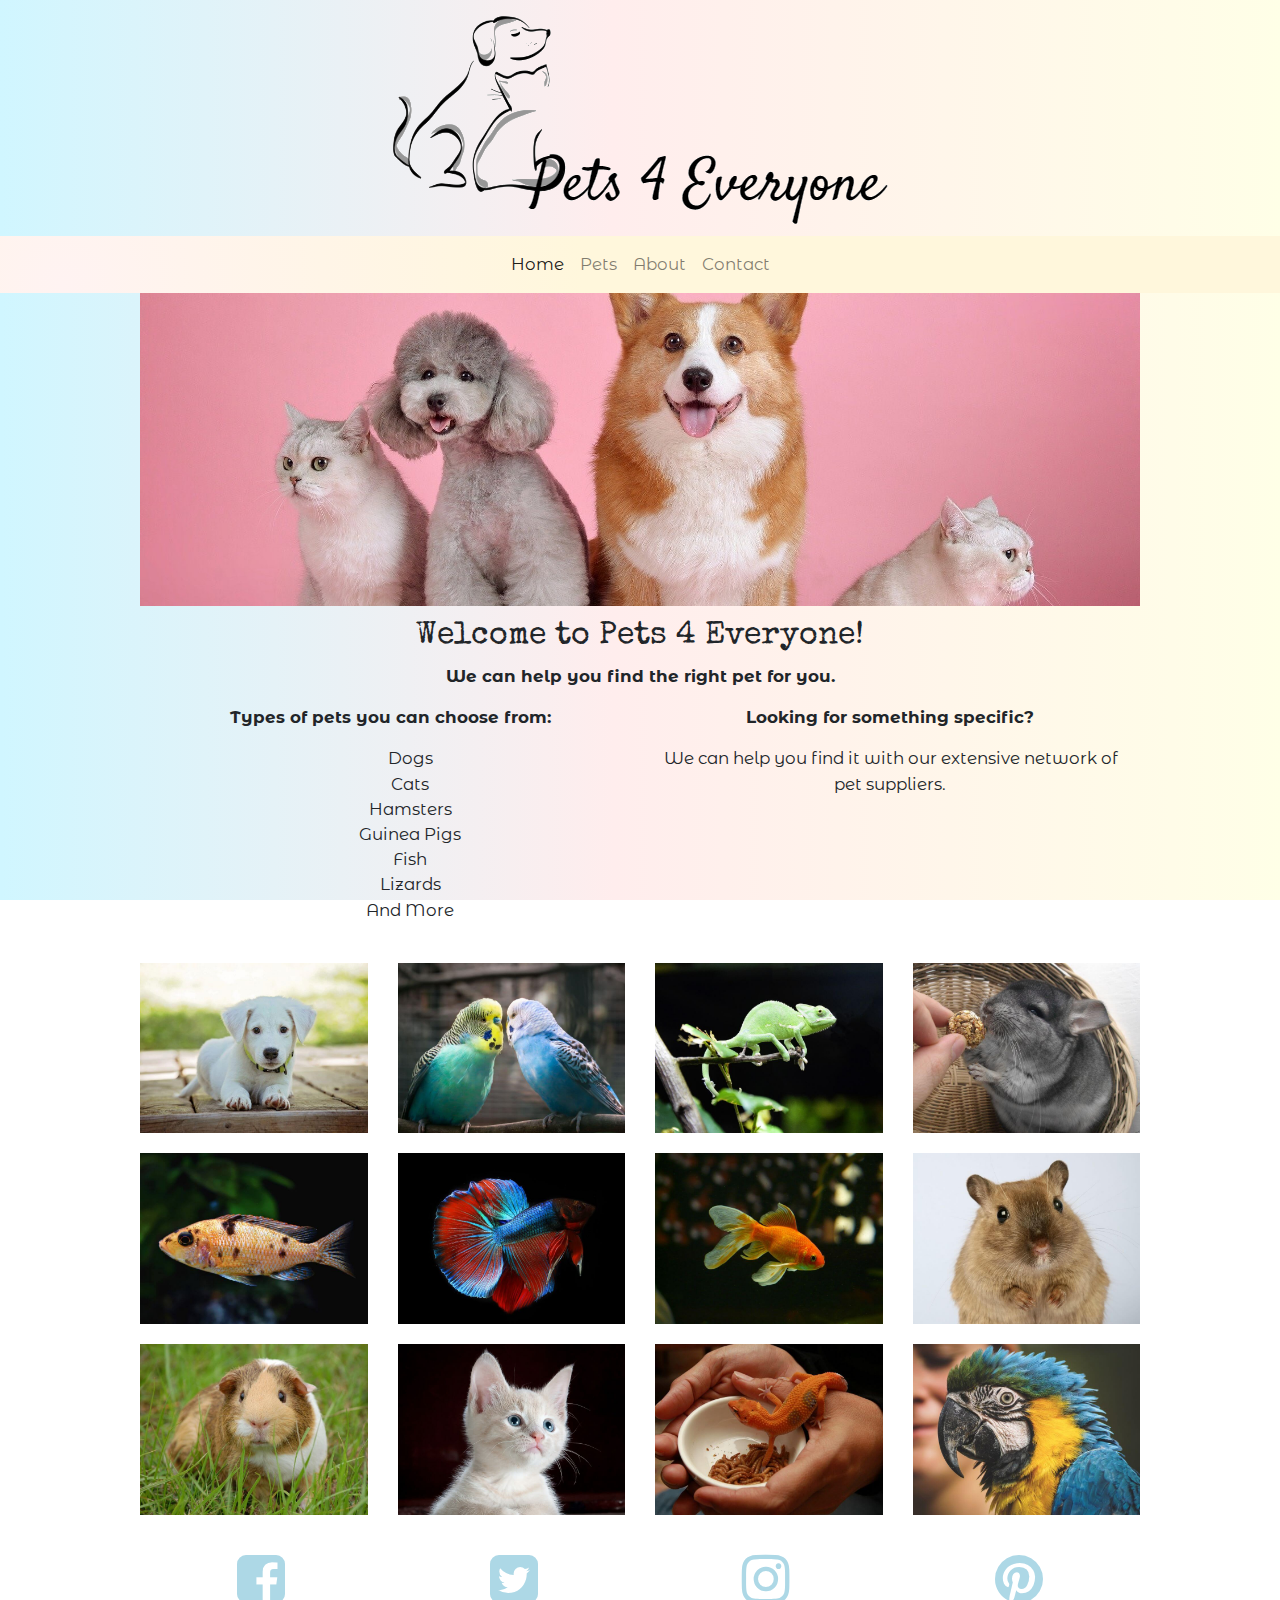
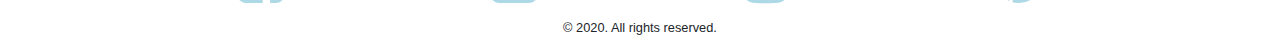
<file: index.html>
<!DOCTYPE html>
<html lang="en">

<head>
	<meta charset="utf-8">
	<meta name="viewport" content="width=device-width, initial-scale=1.0">
	<meta name="description" content="Pets for Everyone is a different type of pet store. Our focus is on helping find the right pet for you. Some pets, like a dog or especially a puppy, are a huge commitment. But if you can't make that big of a commitment, it doesn't mean that you can't have a pet.">
	<title>Pets 4 Everyone</title>
	<link rel="stylesheet" href="https://cdnjs.cloudflare.com/ajax/libs/font-awesome/4.7.0/css/font-awesome.min.css">
	<link rel="stylesheet" href="https://maxcdn.bootstrapcdn.com/bootstrap/4.1.3/css/bootstrap.min.css">
	<link rel="stylesheet" href="petstorestyle.css">
	<link rel="icon" type="image/png" sizes="32x32" href="pet-store-images/favicon-32x32.png">

</head>

<body>
	<header>
	<img class="logo" src="pet-store-images/transpetlogo.png" alt="Pet Logo" height="231" width="524" class="img-fluid logo">	
	</header>
	<nav class="navbar navbar-expand-sm navbar-light bg-light">
		<button class="navbar-toggler" type="button" data-toggle="collapse" data-target="#navbarSupportedContent" aria-controls="navbarSupportedContent" aria-expanded="false" aria-label="Toggle navigation">
    		<span class="navbar-toggler-icon"></span>
  		</button>

 		<div class="collapse navbar-collapse" id="navbarSupportedContent">
    		<ul class="navbar-nav mr-auto">
      			<li class="nav-item active"><a class="nav-link" href="index.html">Home</a></li>
      			<li class="nav-item"><a class="nav-link" href="pets.html">Pets</a></li>
      			<li class="nav-item"><a class="nav-link" href="about.html">About</a></li>
      			<li class="nav-item"><a class="nav-link" href="contact.html">Contact</a></li>      
    		</ul>
    	</div>
	</nav>





	<main>
		<img class="header-image" src="pet-store-images/catndog.jpg" alt="Dogs and Cats" height="400" width="1200">
		
		<h2>Welcome to Pets 4 Everyone!</h2>
		<p><b>We can help you find the right pet for you.</b></p>
		 <div class="container-fluid">
     		 <div class="row">
        		<div class="col-sm-6">
		
		<p><b>Types of pets you can choose from:</b></p>
			<ul>
				<li>Dogs</li>
				<li>Cats</li>
				<li>Hamsters</li>
				<li>Guinea Pigs</li>
				<li>Fish</li>
				<li>Lizards</li>
				<li>And More</li>
			</ul>
			<br>
			 </div>
        <div class="col-sm-6">
		<p><b>Looking for something specific?</b></p> 
		<p>We can help you find it with our extensive network of pet suppliers.</p>
				</div>
			</div>
		</div>
		<!--The nobullets class removes the bullets from the li items.-->
    <ul class="row nobullets">
      <!--col-lg-3 sets the number of images at 4 per row for large screens, e.g. desktops. 
                col-md-4, 3 per row, for medium screens, e.g. laptops
                col-sm-6, 2 per row, for small devices, e.g. tablets
                col-xs-12, 1 per row, for extra small devices, e.g. smartphones
                Replace these images with your images. The slideshow works best when the images are all the same size.  -->
      <li class="col-lg-3 col-md-4 col-sm-6 col-xs-12"><img class="img-fluid boxstyle" height="600px" src="pet-store-images/16.jpg" width="800px"></li>
      <li class="col-lg-3 col-md-4 col-sm-6 col-xs-12"><img class="img-fluid boxstyle" height="600px" src="pet-store-images/2.jpg" width="800px"></li>
     
      <li class="col-lg-3 col-md-4 col-sm-6 col-xs-12"><img class="img-fluid boxstyle" height="600px" src="pet-store-images/4.jpg" width="800px"></li>
      <li class="col-lg-3 col-md-4 col-sm-6 col-xs-12"><img class="img-fluid boxstyle" height="600px" src="pet-store-images/5.jpg" width="800px"></li>
      
      <li class="col-lg-3 col-md-4 col-sm-6 col-xs-12"><img class="img-fluid boxstyle" height="600px" src="pet-store-images/7.jpg" width="800px"></li>
      <li class="col-lg-3 col-md-4 col-sm-6 col-xs-12"><img class="img-fluid boxstyle" height="600px" src="pet-store-images/8.jpg" width="800px"></li>
      <li class="col-lg-3 col-md-4 col-sm-6 col-xs-12"><img class="img-fluid boxstyle" height="600px" src="pet-store-images/9.jpg" width="800px"></li>
      <li class="col-lg-3 col-md-4 col-sm-6 col-xs-12"><img class="img-fluid boxstyle" height="600px" src="pet-store-images/10.jpg" width="800px"></li>
      <li class="col-lg-3 col-md-4 col-sm-6 col-xs-12"><img class="img-fluid boxstyle" height="600px" src="pet-store-images/11.jpg" width="800px"></li>
     
       <li class="col-lg-3 col-md-4 col-sm-6 col-xs-12"><img class="img-fluid boxstyle" height="600px" src="pet-store-images/13.jpg" width="800px"></li>
      <li class="col-lg-3 col-md-4 col-sm-6 col-xs-12"><img class="img-fluid boxstyle" height="600px" src="pet-store-images/14.jpg" width="800px"></li>
      <li class="col-lg-3 col-md-4 col-sm-6 col-xs-12"><img class="img-fluid boxstyle" height="600px" src="pet-store-images/15.jpg" width="800px"></li>

    </ul>
    <!--This is the modal view that appears when the user selects an image-->
    <div aria-hidden="true" aria-labelledby="myModalLabel" class="modal fade" id="myModal" role="dialog" tabindex="-1">
      <div class="modal-dialog">
        <div class="modal-content">
          <div class="modal-body"></div>
        </div>
        <!-- /.modal-content --> 
      </div>
      <!-- /.modal-dialog --> 
    </div>
    <!-- /.modal --> 
  </div>
  <!-- /container --><!--End Content--><!--End wrapper--> 
		

	</main>
	<footer>
				<div class="row icons">
            
            	<div class="col-sm-3" >
                	<a href="https://facebook.com">
                		<i class="fa fa-facebook-square" aria-hidden="true"></i>
                		<h4></h4>
                   </a>
                </div>
                <div class="col-sm-3" >
                	<a href="https://twitter.com">
                		<i class="fa fa-twitter-square" aria-hidden="true"></i>
                		<h4></h4>
                   </a>
                </div>
                <div class="col-sm-3" >
                	<a href="https://instagram.com">
                		<i class="fa fa-instagram" aria-hidden="true"></i>
                		<h4></h4>
                   </a>
                </div>
                	<div class="col-sm-3" >
                	<a href="https://pinterest.com">
						<i class="fa fa-pinterest" aria-hidden="true"></i>
                		<h4></h4>
                   </a>
                </div>
            </div>

	
		<small>&copy; 2020. All rights reserved. </small>
	</footer>
	<!--jQuery, Popper, and Bootstrap Javascript files-->
	<script src="https://ajax.googleapis.com/ajax/libs/jquery/3.3.1/jquery.min.js"></script>
	<script src="https://cdnjs.cloudflare.com/ajax/libs/popper.js/1.14.3/umd/popper.min.js"></script>
	<script src="https://maxcdn.bootstrapcdn.com/bootstrap/4.1.3/js/bootstrap.min.js"></script>
	<!--This is the Javascript for the modal --> 

    <script>
                 $(document).ready(function(){        
                     $('li img').on('click',function(){
                         var src = $(this).attr('src');
                         var img = '<img src="' + src + '" class="img-fluid"/>';
                         
                         //start of new code new code
                         var index = $(this).parent('li').index();   
                         
                         var html = '';
                         html += img;                
                         html += '<div style="height:25px;clear:both;display:block;">';
                         html += '<a class="controls next" href="'+ (index+2) + '">NEXT<\/a>';
                         html += '<a class="controls previous" href="' + (index) + '">PREVIOUS<\/a>';
                         html += '<\/div>';
                         
                         $('#myModal').modal();
                         $('#myModal').on('shown.bs.modal', function(){
                             $('#myModal .modal-body').html(html);
                             //new code
                             $('a.controls').trigger('click');
                         })
                         $('#myModal').on('hidden.bs.modal', function(){
                             $('#myModal .modal-body').html('');
                         });
                         
                         
                    });
                 
                 })
                 
                 //page controls prev and next
                 $(document).on('click', 'a.controls', function(){
                     var index = $(this).attr('href');
                     var src = $('ul.row li:nth-child('+ index +') img').attr('src');             
                     
                     $('.modal-body img').attr('src', src);
                     
                     var newPrevIndex = parseInt(index) - 1; 
                     var newNextIndex = parseInt(newPrevIndex) + 2; 
                     
                     if($(this).hasClass('previous')){               
                         $(this).attr('href', newPrevIndex); 
                         $('a.next').attr('href', newNextIndex);
                     }else{
                         $(this).attr('href', newNextIndex); 
                         $('a.previous').attr('href', newPrevIndex);
                     }
                     
                     var total = $('ul.row li').length + 1; 
                     //hide next button
                     if(total === newNextIndex){
                         $('a.next').hide();
                     }else{
                         $('a.next').show()
                     }            
                     //hide previous button
                     if(newPrevIndex === 0){
                         $('a.previous').hide();
                     }else{
                         $('a.previous').show()
                     }
                     
                     
                     return false;
                 });          
    </script>
</body>
</html>
</file>
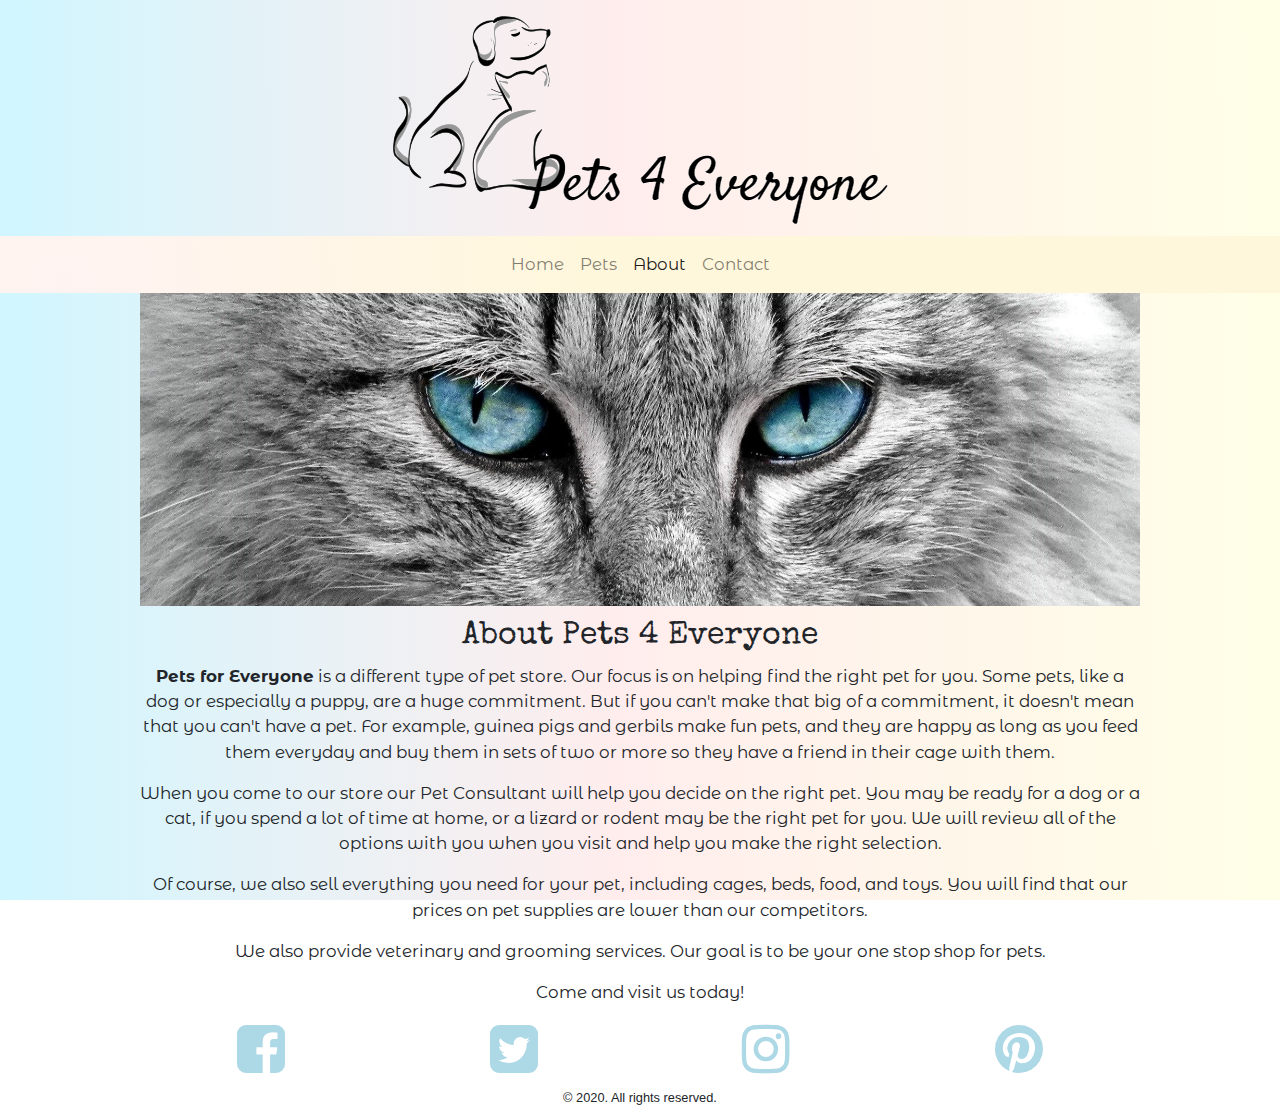
<file: about.html>
<!DOCTYPE html>
<html lang="en">

<head>
	<meta charset="utf-8">
	<meta name="viewport" content="width=device-width, initial-scale=1.0">
	<meta name="description" content="Pets for Everyone is a different type of pet store. Our focus is on helping find the right pet for you. Some pets, like a dog or especially a puppy, are a huge commitment. But if you can't make that big of a commitment, it doesn't mean that you can't have a pet.">
	<title>Pets 4 Everyone</title>
	<link rel="stylesheet" href="https://cdnjs.cloudflare.com/ajax/libs/font-awesome/4.7.0/css/font-awesome.min.css">
	<link rel="stylesheet" href="https://maxcdn.bootstrapcdn.com/bootstrap/4.1.3/css/bootstrap.min.css">
	<link rel="stylesheet" href="petstorestyle.css">
	<link rel="icon" type="image/png" sizes="32x32" href="pet-store-images/favicon-32x32.png">


</head>

<body>
	<header>
	<img class="logo" src="pet-store-images/transpetlogo.png" alt="Pet Logo" height="231" width="524" class="img-fluid logo">
	</header>
	<nav class="navbar navbar-expand-sm navbar-light bg-light">
		<button class="navbar-toggler" type="button" data-toggle="collapse" data-target="#navbarSupportedContent" aria-controls="navbarSupportedContent" aria-expanded="false" aria-label="Toggle navigation">
    		<span class="navbar-toggler-icon"></span>
  		</button>

 		<div class="collapse navbar-collapse" id="navbarSupportedContent">
    		<ul class="navbar-nav mr-auto">
      			<li class="nav-item"><a class="nav-link" href="index.html">Home</a></li>
      			<li class="nav-item"><a class="nav-link" href="pets.html">Pets</a></li>
      			<li class="nav-item active"><a class="nav-link" href="about.html">About</a></li>
      			<li class="nav-item"><a class="nav-link" href="contact.html">Contact</a></li>      
    		</ul>
    	</div>
	</nav>
	<main>
		<img class="header-image" src="pet-store-images/cat.jpg" alt="Cat" height="400" width="1200">
		<h2>About Pets 4 Everyone</h2>
		<p><b>Pets for Everyone</b> is a different type of pet store. Our focus is on helping find the right pet for you. Some pets, like a dog or especially a puppy, are a huge commitment. But if you can't make that big of a commitment, it doesn't mean that you can't have a pet. For example, guinea pigs and gerbils make fun pets, and they are happy as long as you feed them everyday and buy them in sets of two or more so they have a friend in their cage with them.</p>

		<p>When you come to our store our Pet Consultant will help you decide on the right pet. You may be ready for a dog or a cat, if you spend a lot of time at home, or a lizard or rodent may be the right pet for you. We will review all of the options with you when you visit and help you make the right selection.</p>

		<p>Of course, we also sell everything you need for your pet, including cages, beds, food, and toys. You will find that our prices on pet supplies are lower than our competitors.</p>

		<p>We also provide veterinary and grooming services. Our goal is to be your one stop shop for pets.</p>

		<p>Come and visit us today!</p>




	</main>
	<footer>
				<div class="row icons">
            
            	<div class="col-sm-3" >
                	<a href="https://facebook.com">
                		<i class="fa fa-facebook-square" aria-hidden="true"></i>
                		<h4></h4>
                   </a>
                </div>
                <div class="col-sm-3" >
                	<a href="https://twitter.com">
                		<i class="fa fa-twitter-square" aria-hidden="true"></i>
                		<h4></h4>
                   </a>
                </div>
                <div class="col-sm-3" >
                	<a href="https://instagram.com">
                		<i class="fa fa-instagram" aria-hidden="true"></i>
                		<h4></h4>
                   </a>
                </div>
                	<div class="col-sm-3" >
                	<a href="https://pinterest.com">
						<i class="fa fa-pinterest" aria-hidden="true"></i>
                		<h4></h4>
                   </a>
                </div>
            </div>

	
		<small>&copy; 2020. All rights reserved. </small>
	</footer>
	<!--jQuery, Popper, and Bootstrap Javascript files-->
	<script src="https://ajax.googleapis.com/ajax/libs/jquery/3.3.1/jquery.min.js"></script>
	<script src="https://cdnjs.cloudflare.com/ajax/libs/popper.js/1.14.3/umd/popper.min.js"></script>
	<script src="https://maxcdn.bootstrapcdn.com/bootstrap/4.1.3/js/bootstrap.min.js"></script>

</body>
</html>
</file>
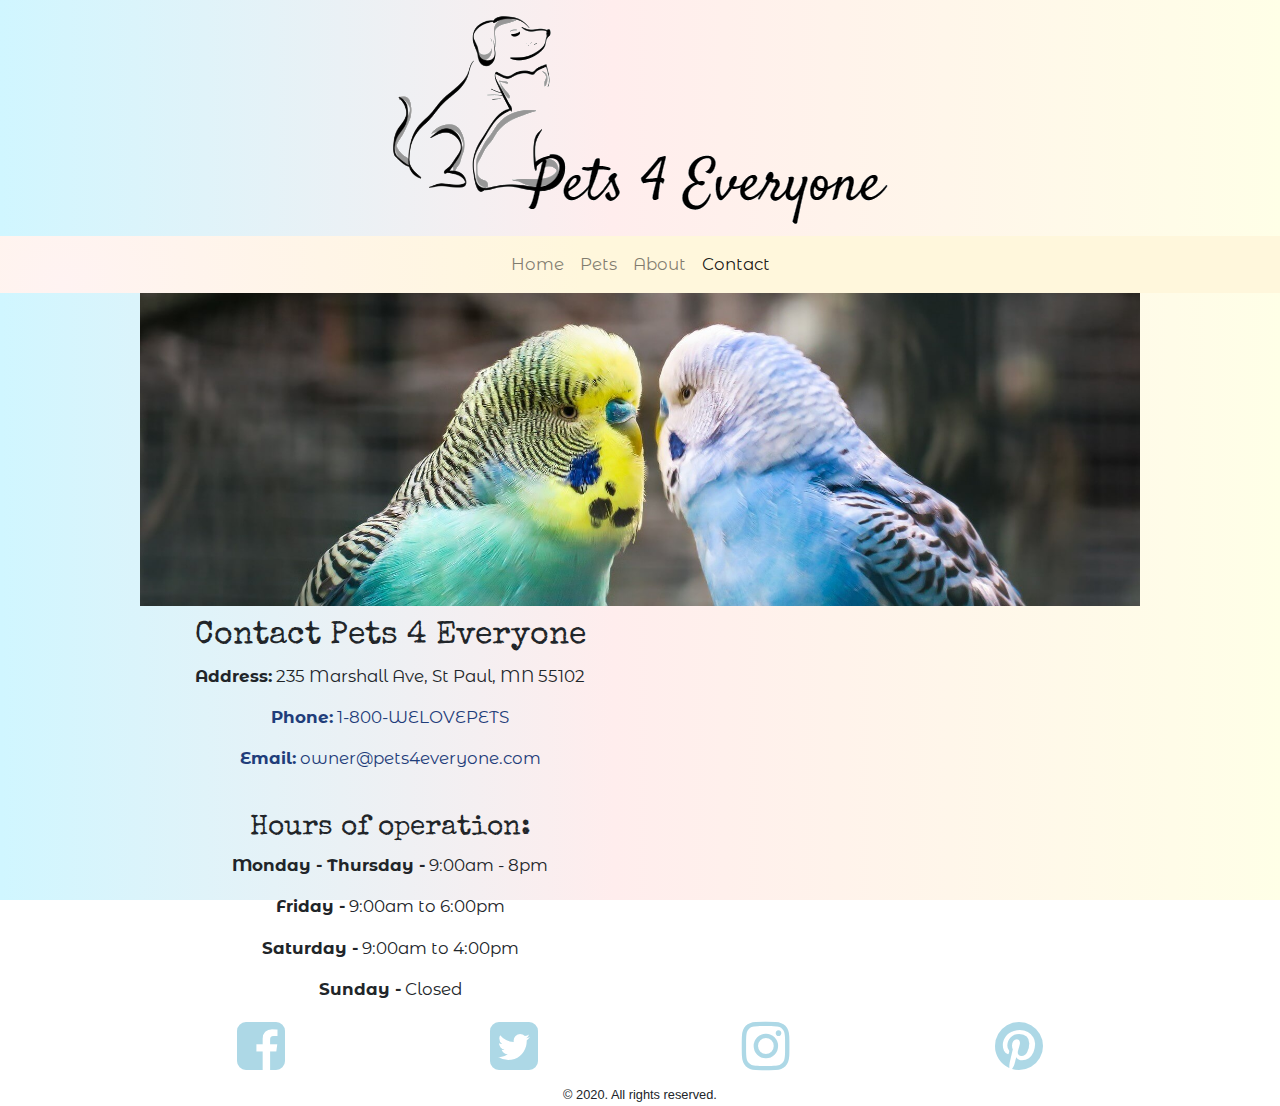
<file: contact.html>
<!DOCTYPE html>
<html lang="en">

<head>
	<meta charset="utf-8">
	<meta name="viewport" content="width=device-width, initial-scale=1.0">
	<meta name="description" content="Pets for Everyone is a different type of pet store. Our focus is on helping find the right pet for you. Some pets, like a dog or especially a puppy, are a huge commitment. But if you can't make that big of a commitment, it doesn't mean that you can't have a pet.">
	<title>Pets 4 Everyone</title>
	<link rel="stylesheet" href="https://cdnjs.cloudflare.com/ajax/libs/font-awesome/4.7.0/css/font-awesome.min.css">
	<link rel="stylesheet" href="https://maxcdn.bootstrapcdn.com/bootstrap/4.1.3/css/bootstrap.min.css">
	<link rel="stylesheet" href="petstorestyle.css">
  <link rel="icon" type="image/png" sizes="32x32" href="pet-store-images/favicon-32x32.png">


</head>

<body>
	<header>
	<img class="logo" src="pet-store-images/transpetlogo.png" alt="Pet Logo" height="231" width="524" class="img-fluid logo">
	</header>
	<nav class="navbar navbar-expand-sm navbar-light bg-light">
		<button class="navbar-toggler" type="button" data-toggle="collapse" data-target="#navbarSupportedContent" aria-controls="navbarSupportedContent" aria-expanded="false" aria-label="Toggle navigation">
    		<span class="navbar-toggler-icon"></span>
  		</button>

 		<div class="collapse navbar-collapse" id="navbarSupportedContent">
    		<ul class="navbar-nav mr-auto">
      			<li class="nav-item"><a class="nav-link" href="index.html">Home</a></li>
      			<li class="nav-item"><a class="nav-link" href="pets.html">Pets</a></li>
      			<li class="nav-item"><a class="nav-link" href="about.html">About</a></li>
      			<li class="nav-item active"><a class="nav-link" href="contact.html">Contact</a></li>      
    		</ul>
    	</div>
	</nav>
	<main>
    <img class="header-image" src="pet-store-images/bird.jpg" alt="Birds" height="400" width="1200">
    <div class="container-fluid">
      <div class="row">
        <div class="col-sm-6">
		<h2>Contact Pets 4 Everyone</h2>
		<p><b>Address:</b> 235 Marshall Ave, St Paul, MN 55102</p>
    <a href="tel:1800WELOVEPETS" style="text-decoration:none"><p><b>Phone:</b> 1-800-WELOVEPETS</p></a>
    <a href="mailto:owner@pets4everyone.com" style="text-decoration:none" target="_blank"><p><b>Email:</b> owner@pets4everyone.com</p></a>
    <br>
    <h3>Hours of operation:</h3>
    <p><b>Monday - Thursday -</b> 9:00am - 8pm</p>
    <p><b>Friday -</b>  9:00am to 6:00pm</p>
    <p><b>Saturday -</b> 9:00am to 4:00pm</p>
    <p><b>Sunday -</b> Closed</p>
  </div>
        <div class="col-sm-6">
   <iframe src="https://www.google.com/maps/embed?pb=!1m18!1m12!1m3!1d2823.7274853893464!2d-93.11361628379456!3d44.94920757567784!2m3!1f0!2f0!3f0!3m2!1i1024!2i768!4f13.1!3m3!1m2!1s0x87f62aa4b9cbd887%3A0xef6cd31218f2f8f9!2s235%20Marshall%20Ave%2C%20St%20Paul%2C%20MN%2055102!5e0!3m2!1sen!2sus!4v1589247277141!5m2!1sen!2sus" width="400" height="300" frameborder="0" style="border:0;" allowfullscreen="" aria-hidden="false" tabindex="0"></iframe>
  </div>
</div>
</div>

        





	</main>
	<footer>
				<div class="row icons">
            
            	<div class="col-sm-3" >
                	<a href="https://facebook.com">
                		<i class="fa fa-facebook-square" aria-hidden="true"></i>
                		<h4></h4>
                   </a>
                </div>
                <div class="col-sm-3" >
                	<a href="https://twitter.com">
                		<i class="fa fa-twitter-square" aria-hidden="true"></i>
                		<h4></h4>
                   </a>
                </div>
                <div class="col-sm-3" >
                	<a href="https://instagram.com">
                		<i class="fa fa-instagram" aria-hidden="true"></i>
                		<h4></h4>
                   </a>
                </div>
                	<div class="col-sm-3" >
                	<a href="https://pinterest.com">
						<i class="fa fa-pinterest" aria-hidden="true"></i>
                		<h4></h4>
                   </a>
                </div>
            </div>

	
		<small>&copy; 2020. All rights reserved. </small>
	</footer>
	<!--jQuery, Popper, and Bootstrap Javascript files-->
	<script src="https://ajax.googleapis.com/ajax/libs/jquery/3.3.1/jquery.min.js"></script>
	<script src="https://cdnjs.cloudflare.com/ajax/libs/popper.js/1.14.3/umd/popper.min.js"></script>
	<script src="https://maxcdn.bootstrapcdn.com/bootstrap/4.1.3/js/bootstrap.min.js"></script>

</body>
</html>
</file>
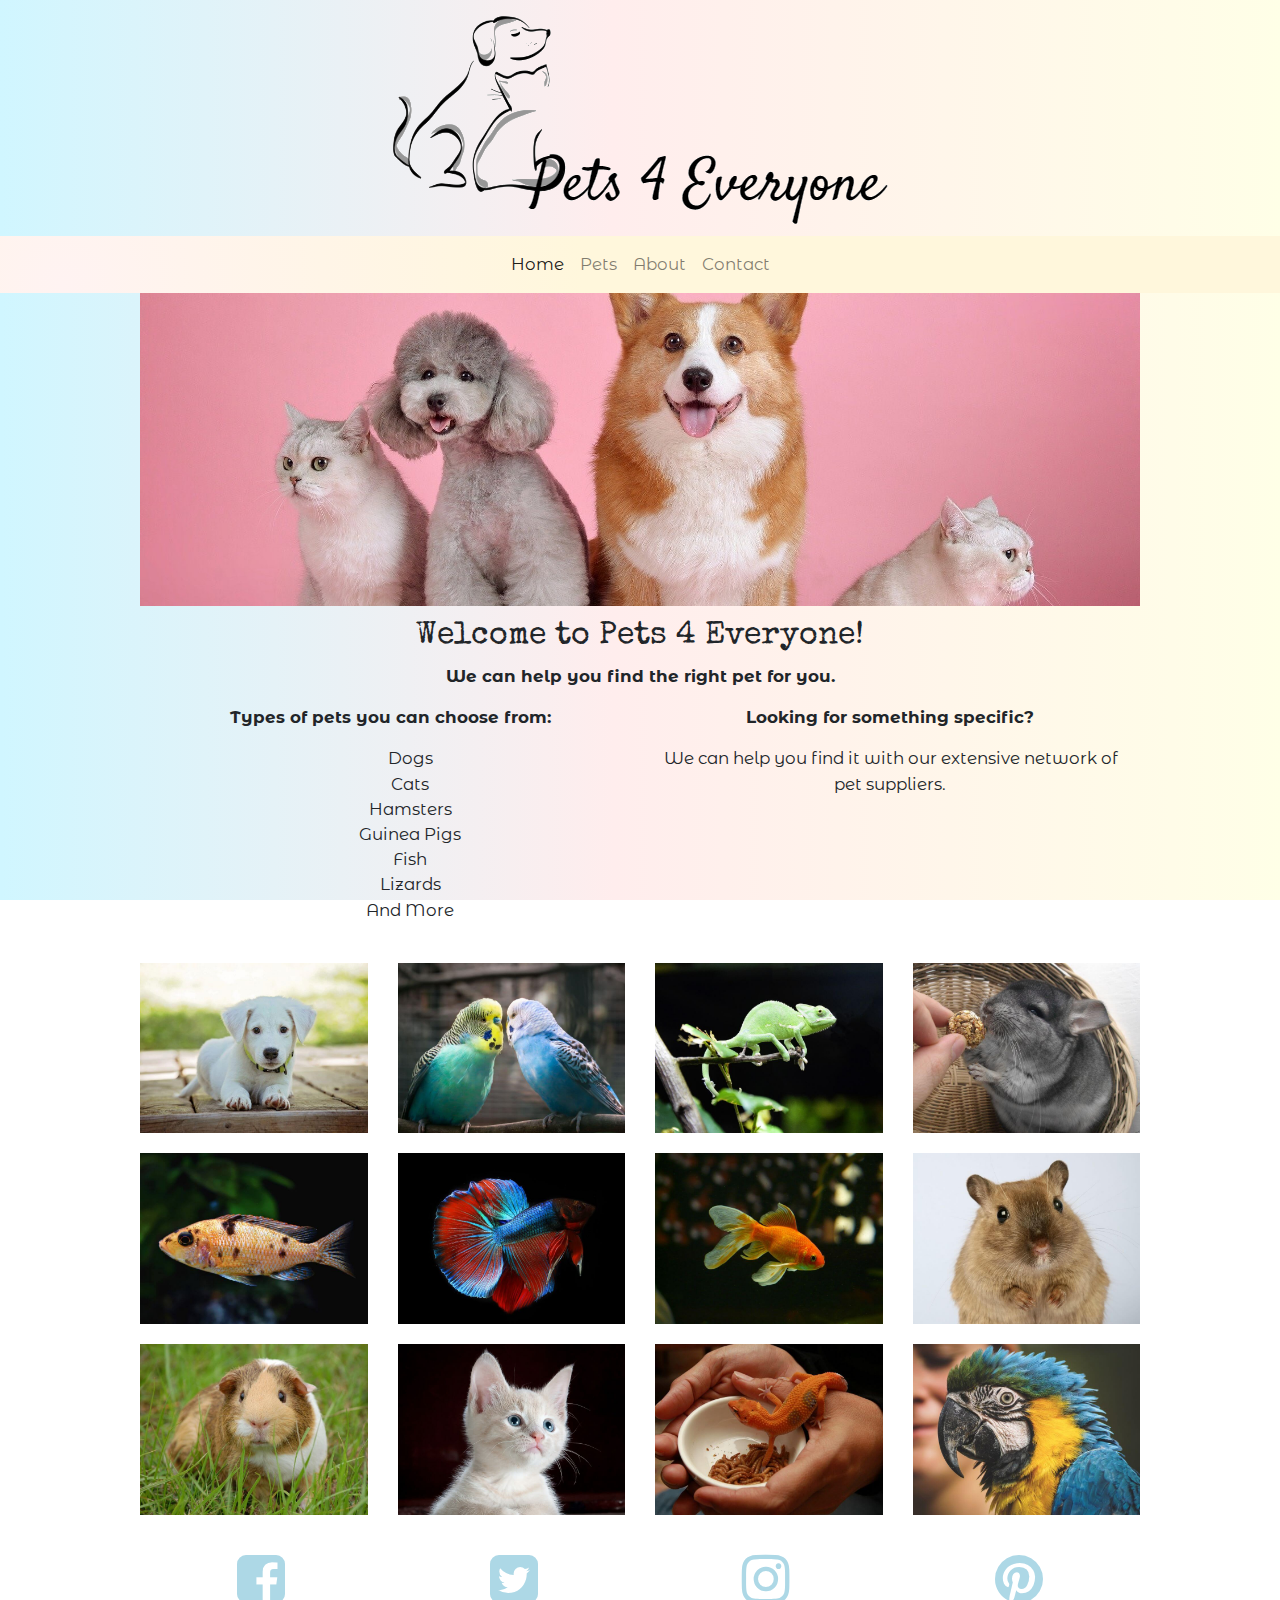
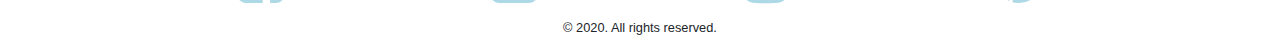
<file: homepage.html>
<!DOCTYPE html>
<html lang="en">

<head>
	<meta charset="utf-8">
	<meta name="viewport" content="width=device-width, initial-scale=1.0">
	<meta name="description" content="Pets for Everyone is a different type of pet store. Our focus is on helping find the right pet for you. Some pets, like a dog or especially a puppy, are a huge commitment. But if you can't make that big of a commitment, it doesn't mean that you can't have a pet.">
	<title>Pets 4 Everyone</title>
	<link rel="stylesheet" href="https://cdnjs.cloudflare.com/ajax/libs/font-awesome/4.7.0/css/font-awesome.min.css">
	<link rel="stylesheet" href="https://maxcdn.bootstrapcdn.com/bootstrap/4.1.3/css/bootstrap.min.css">
	<link rel="stylesheet" href="petstorestyle.css">
	<link rel="icon" type="image/png" sizes="32x32" href="pet-store-images/favicon-32x32.png">

</head>

<body>
	<header>
	<img class="logo" src="pet-store-images/transpetlogo.png" alt="Pet Logo" height="231" width="524" class="img-fluid logo">	
	</header>
	<nav class="navbar navbar-expand-sm navbar-light bg-light">
		<button class="navbar-toggler" type="button" data-toggle="collapse" data-target="#navbarSupportedContent" aria-controls="navbarSupportedContent" aria-expanded="false" aria-label="Toggle navigation">
    		<span class="navbar-toggler-icon"></span>
  		</button>

 		<div class="collapse navbar-collapse" id="navbarSupportedContent">
    		<ul class="navbar-nav mr-auto">
      			<li class="nav-item active"><a class="nav-link" href="homepage.html">Home</a></li>
      			<li class="nav-item"><a class="nav-link" href="pets.html">Pets</a></li>
      			<li class="nav-item"><a class="nav-link" href="about.html">About</a></li>
      			<li class="nav-item"><a class="nav-link" href="contact.html">Contact</a></li>      
    		</ul>
    	</div>
	</nav>





	<main>
		<img class="header-image" src="pet-store-images/catndog.jpg" alt="Dogs and Cats" height="400" width="1200">
		
		<h2>Welcome to Pets 4 Everyone!</h2>
		<p><b>We can help you find the right pet for you.</b></p>
		 <div class="container-fluid">
     		 <div class="row">
        		<div class="col-sm-6">
		
		<p><b>Types of pets you can choose from:</b></p>
			<ul>
				<li>Dogs</li>
				<li>Cats</li>
				<li>Hamsters</li>
				<li>Guinea Pigs</li>
				<li>Fish</li>
				<li>Lizards</li>
				<li>And More</li>
			</ul>
			<br>
			 </div>
        <div class="col-sm-6">
		<p><b>Looking for something specific?</b></p> 
		<p>We can help you find it with our extensive network of pet suppliers.</p>
				</div>
			</div>
		</div>
		<!--The nobullets class removes the bullets from the li items.-->
    <ul class="row nobullets">
      <!--col-lg-3 sets the number of images at 4 per row for large screens, e.g. desktops. 
                col-md-4, 3 per row, for medium screens, e.g. laptops
                col-sm-6, 2 per row, for small devices, e.g. tablets
                col-xs-12, 1 per row, for extra small devices, e.g. smartphones
                Replace these images with your images. The slideshow works best when the images are all the same size.  -->
      <li class="col-lg-3 col-md-4 col-sm-6 col-xs-12"><img class="img-fluid boxstyle" height="600px" src="pet-store-images/16.jpg" width="800px"></li>
      <li class="col-lg-3 col-md-4 col-sm-6 col-xs-12"><img class="img-fluid boxstyle" height="600px" src="pet-store-images/2.jpg" width="800px"></li>
     
      <li class="col-lg-3 col-md-4 col-sm-6 col-xs-12"><img class="img-fluid boxstyle" height="600px" src="pet-store-images/4.jpg" width="800px"></li>
      <li class="col-lg-3 col-md-4 col-sm-6 col-xs-12"><img class="img-fluid boxstyle" height="600px" src="pet-store-images/5.jpg" width="800px"></li>
      
      <li class="col-lg-3 col-md-4 col-sm-6 col-xs-12"><img class="img-fluid boxstyle" height="600px" src="pet-store-images/7.jpg" width="800px"></li>
      <li class="col-lg-3 col-md-4 col-sm-6 col-xs-12"><img class="img-fluid boxstyle" height="600px" src="pet-store-images/8.jpg" width="800px"></li>
      <li class="col-lg-3 col-md-4 col-sm-6 col-xs-12"><img class="img-fluid boxstyle" height="600px" src="pet-store-images/9.jpg" width="800px"></li>
      <li class="col-lg-3 col-md-4 col-sm-6 col-xs-12"><img class="img-fluid boxstyle" height="600px" src="pet-store-images/10.jpg" width="800px"></li>
      <li class="col-lg-3 col-md-4 col-sm-6 col-xs-12"><img class="img-fluid boxstyle" height="600px" src="pet-store-images/11.jpg" width="800px"></li>
     
       <li class="col-lg-3 col-md-4 col-sm-6 col-xs-12"><img class="img-fluid boxstyle" height="600px" src="pet-store-images/13.jpg" width="800px"></li>
      <li class="col-lg-3 col-md-4 col-sm-6 col-xs-12"><img class="img-fluid boxstyle" height="600px" src="pet-store-images/14.jpg" width="800px"></li>
      <li class="col-lg-3 col-md-4 col-sm-6 col-xs-12"><img class="img-fluid boxstyle" height="600px" src="pet-store-images/15.jpg" width="800px"></li>

    </ul>
    <!--This is the modal view that appears when the user selects an image-->
    <div aria-hidden="true" aria-labelledby="myModalLabel" class="modal fade" id="myModal" role="dialog" tabindex="-1">
      <div class="modal-dialog">
        <div class="modal-content">
          <div class="modal-body"></div>
        </div>
        <!-- /.modal-content --> 
      </div>
      <!-- /.modal-dialog --> 
    </div>
    <!-- /.modal --> 
  </div>
  <!-- /container --><!--End Content--><!--End wrapper--> 
		

	</main>
	<footer>
				<div class="row icons">
            
            	<div class="col-sm-3" >
                	<a href="https://facebook.com">
                		<i class="fa fa-facebook-square" aria-hidden="true"></i>
                		<h4></h4>
                   </a>
                </div>
                <div class="col-sm-3" >
                	<a href="https://twitter.com">
                		<i class="fa fa-twitter-square" aria-hidden="true"></i>
                		<h4></h4>
                   </a>
                </div>
                <div class="col-sm-3" >
                	<a href="https://instagram.com">
                		<i class="fa fa-instagram" aria-hidden="true"></i>
                		<h4></h4>
                   </a>
                </div>
                	<div class="col-sm-3" >
                	<a href="https://pinterest.com">
						<i class="fa fa-pinterest" aria-hidden="true"></i>
                		<h4></h4>
                   </a>
                </div>
            </div>

	
		<small>&copy; 2020. All rights reserved. </small>
	</footer>
	<!--jQuery, Popper, and Bootstrap Javascript files-->
	<script src="https://ajax.googleapis.com/ajax/libs/jquery/3.3.1/jquery.min.js"></script>
	<script src="https://cdnjs.cloudflare.com/ajax/libs/popper.js/1.14.3/umd/popper.min.js"></script>
	<script src="https://maxcdn.bootstrapcdn.com/bootstrap/4.1.3/js/bootstrap.min.js"></script>
	<!--This is the Javascript for the modal --> 

    <script>
                 $(document).ready(function(){        
                     $('li img').on('click',function(){
                         var src = $(this).attr('src');
                         var img = '<img src="' + src + '" class="img-fluid"/>';
                         
                         //start of new code new code
                         var index = $(this).parent('li').index();   
                         
                         var html = '';
                         html += img;                
                         html += '<div style="height:25px;clear:both;display:block;">';
                         html += '<a class="controls next" href="'+ (index+2) + '">NEXT<\/a>';
                         html += '<a class="controls previous" href="' + (index) + '">PREVIOUS<\/a>';
                         html += '<\/div>';
                         
                         $('#myModal').modal();
                         $('#myModal').on('shown.bs.modal', function(){
                             $('#myModal .modal-body').html(html);
                             //new code
                             $('a.controls').trigger('click');
                         })
                         $('#myModal').on('hidden.bs.modal', function(){
                             $('#myModal .modal-body').html('');
                         });
                         
                         
                    });
                 
                 })
                 
                 //page controls prev and next
                 $(document).on('click', 'a.controls', function(){
                     var index = $(this).attr('href');
                     var src = $('ul.row li:nth-child('+ index +') img').attr('src');             
                     
                     $('.modal-body img').attr('src', src);
                     
                     var newPrevIndex = parseInt(index) - 1; 
                     var newNextIndex = parseInt(newPrevIndex) + 2; 
                     
                     if($(this).hasClass('previous')){               
                         $(this).attr('href', newPrevIndex); 
                         $('a.next').attr('href', newNextIndex);
                     }else{
                         $(this).attr('href', newNextIndex); 
                         $('a.previous').attr('href', newPrevIndex);
                     }
                     
                     var total = $('ul.row li').length + 1; 
                     //hide next button
                     if(total === newNextIndex){
                         $('a.next').hide();
                     }else{
                         $('a.next').show()
                     }            
                     //hide previous button
                     if(newPrevIndex === 0){
                         $('a.previous').hide();
                     }else{
                         $('a.previous').show()
                     }
                     
                     
                     return false;
                 });          
    </script>
</body>
</html>
</file>
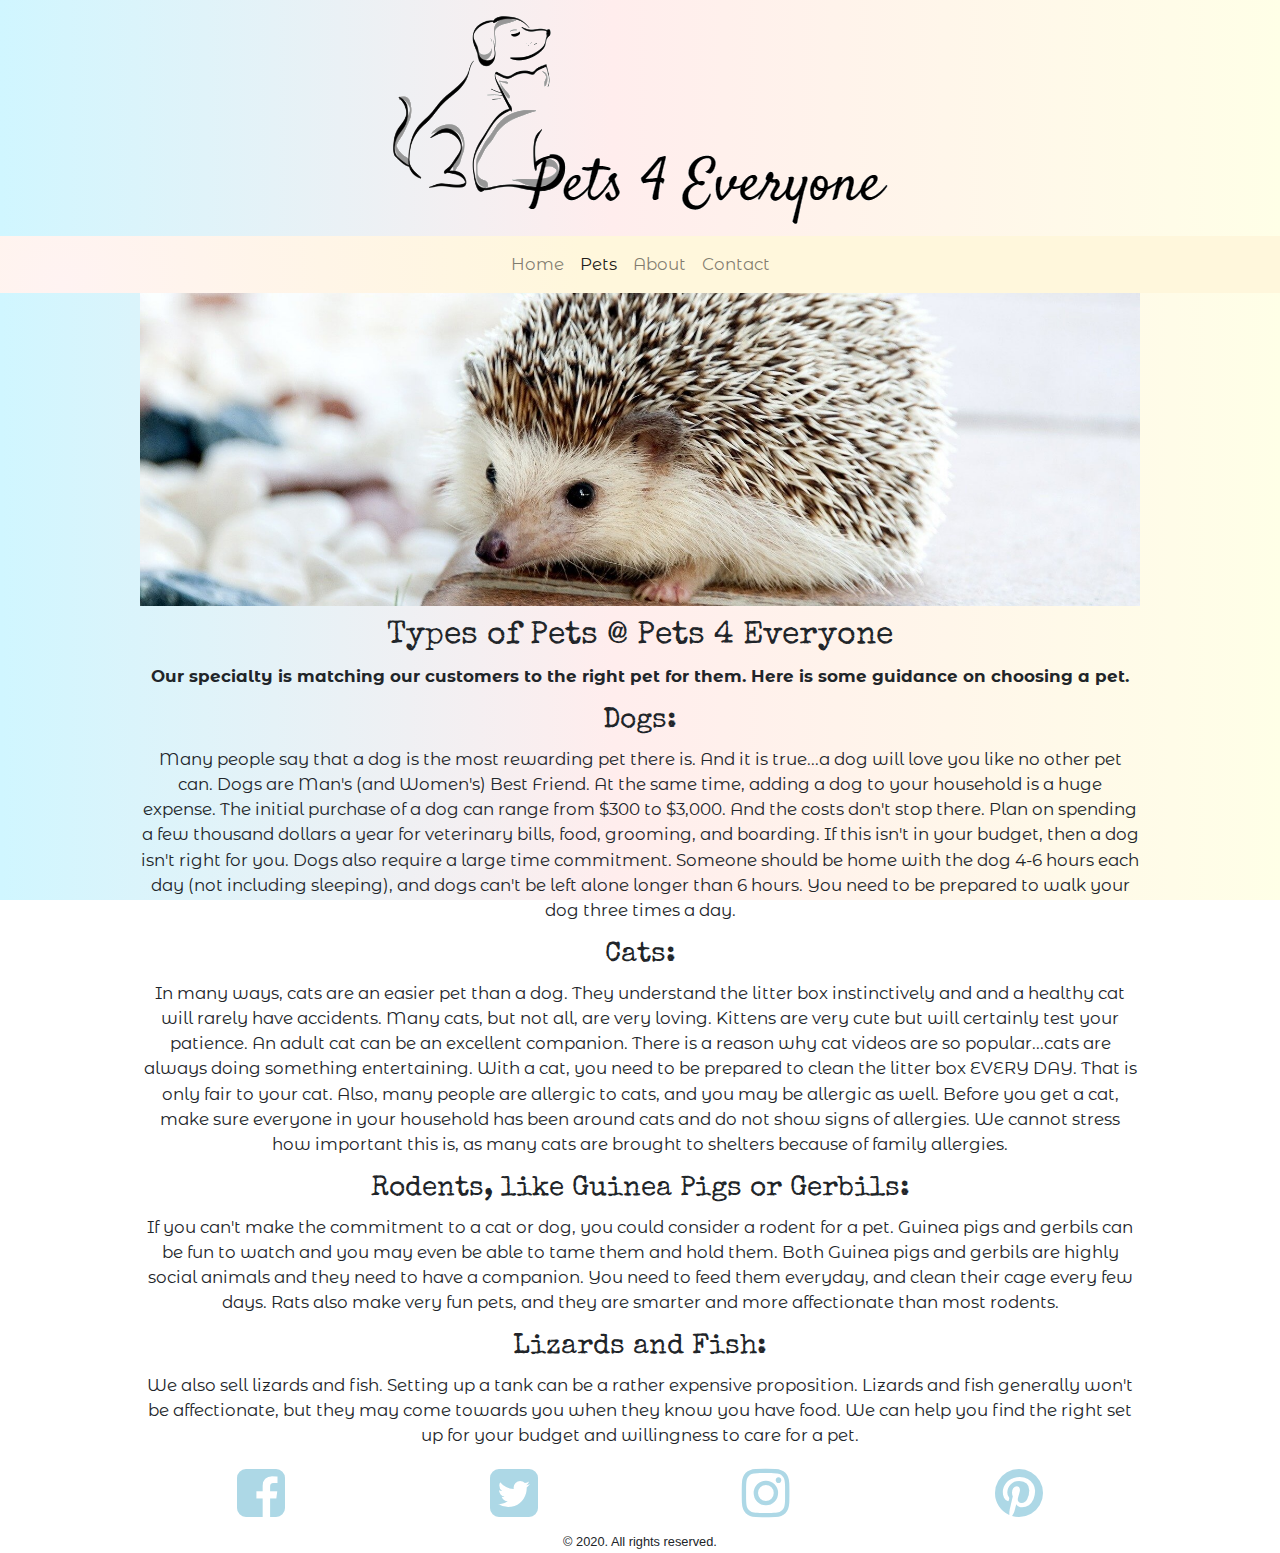
<file: pets.html>
<!DOCTYPE html>
<html lang="en">

<head>
	<meta charset="utf-8">
	<meta name="viewport" content="width=device-width, initial-scale=1.0">
	<meta name="description" content="Pets for Everyone is a different type of pet store. Our focus is on helping find the right pet for you. Some pets, like a dog or especially a puppy, are a huge commitment. But if you can't make that big of a commitment, it doesn't mean that you can't have a pet.">
	<title>Pets 4 Everyone</title>
	<link rel="stylesheet" href="https://cdnjs.cloudflare.com/ajax/libs/font-awesome/4.7.0/css/font-awesome.min.css">
	<link rel="stylesheet" href="https://maxcdn.bootstrapcdn.com/bootstrap/4.1.3/css/bootstrap.min.css">
	<link rel="stylesheet" href="petstorestyle.css">
	<link rel="icon" type="image/png" sizes="32x32" href="pet-store-images/favicon-32x32.png">


</head>

<body>
	<header>
	<img class="logo" src="pet-store-images/transpetlogo.png" alt="Pet Logo" height="231" width="524" class="img-fluid logo">
	</header>
	<nav class="navbar navbar-expand-sm navbar-light bg-light">
		<button class="navbar-toggler" type="button" data-toggle="collapse" data-target="#navbarSupportedContent" aria-controls="navbarSupportedContent" aria-expanded="false" aria-label="Toggle navigation">
    		<span class="navbar-toggler-icon"></span>
  		</button>

 		<div class="collapse navbar-collapse" id="navbarSupportedContent">
    		<ul class="navbar-nav mr-auto">
      			<li class="nav-item"><a class="nav-link" href="index.html">Home</a></li>
      			<li class="nav-item active"><a class="nav-link" href="pets.html">Pets</a></li>
      			<li class="nav-item"><a class="nav-link" href="about.html">About</a></li>
      			<li class="nav-item"><a class="nav-link" href="contact.html">Contact</a></li>      
    		</ul>
    	</div>
	</nav>
	<main>

		<img class="header-image" src="pet-store-images/hedgehog.jpg" alt="Hedgehog" height="400" width="1200">

		<h2>Types of Pets @ Pets 4 Everyone</h2>
		<p><b>Our specialty is matching our customers to the right pet for them. Here is some guidance on choosing a pet.</b></p>
		<h3>Dogs:</h3><p>Many people say that a dog is the most rewarding pet there is. And it is true...a dog will love you like no other pet can. Dogs are Man's (and Women's)  Best Friend. At the same time, adding a dog to your household is a huge expense. The initial purchase of a dog can range from $300 to $3,000. And the costs don't stop there. Plan on spending a few thousand dollars a year for veterinary bills, food, grooming, and boarding. If this isn't in your budget, then a dog isn't right for you. Dogs also require a large time commitment. Someone should be home with the dog 4-6 hours each day (not including sleeping), and dogs can't be left alone longer than 6 hours. You need to be prepared to walk your dog three times a day.</p>
		<h3>Cats:</h3><p>In many ways, cats are an easier pet than a dog. They understand the litter box instinctively and and a healthy cat will rarely have accidents. Many cats, but not all, are very loving. Kittens are very cute but will certainly test your patience. An adult cat can be an excellent companion. There is a reason why cat videos are so popular...cats are always doing something entertaining. With a cat, you need to be prepared to clean the litter box EVERY DAY. That is only fair to your cat. Also, many people are allergic to cats, and you may be allergic as well. Before you get a cat, make sure everyone in your household has been around cats and do not show signs of allergies.  We cannot stress how important this is, as many cats are brought to shelters because of family allergies.</p>
		<h3>Rodents, like Guinea Pigs or Gerbils:</h3><p>If you can't make the commitment to a cat or dog, you could consider a rodent for a pet. Guinea pigs and gerbils can be fun to watch and you may even be able to tame them and hold them.  Both Guinea pigs and gerbils are highly social animals and they need to have a companion. You need to feed them everyday, and clean their cage every few days. Rats also make very fun pets, and they are smarter and more affectionate than most rodents.</p>
		<h3>Lizards and Fish:</h3><p>We also sell lizards and fish. Setting up a tank can be a rather expensive proposition. Lizards and fish generally won't be affectionate, but they may come towards you when they know you have food. We can help you find the right set up for your budget and willingness to care for a pet. </p>




	</main>
	<footer>
				<div class="row icons">
            
            	<div class="col-sm-3" >
                	<a href="https://facebook.com">
                		<i class="fa fa-facebook-square" aria-hidden="true"></i>
                		<h4></h4>
                   </a>
                </div>
                <div class="col-sm-3" >
                	<a href="https://twitter.com">
                		<i class="fa fa-twitter-square" aria-hidden="true"></i>
                		<h4></h4>
                   </a>
                </div>
                <div class="col-sm-3" >
                	<a href="https://instagram.com">
                		<i class="fa fa-instagram" aria-hidden="true"></i>
                		<h4></h4>
                   </a>
                </div>
                	<div class="col-sm-3" >
                	<a href="https://pinterest.com">
						<i class="fa fa-pinterest" aria-hidden="true"></i>
                		<h4></h4>
                   </a>
                </div>
            </div>

	
		<small>&copy; 2020. All rights reserved. </small>
	</footer>
	<!--jQuery, Popper, and Bootstrap Javascript files-->
	<script src="https://ajax.googleapis.com/ajax/libs/jquery/3.3.1/jquery.min.js"></script>
	<script src="https://cdnjs.cloudflare.com/ajax/libs/popper.js/1.14.3/umd/popper.min.js"></script>
	<script src="https://maxcdn.bootstrapcdn.com/bootstrap/4.1.3/js/bootstrap.min.js"></script>

</body>
</html>
</file>
<file: petstorestyle.css>
@import url('https://fonts.googleapis.com/css2?family=Special+Elite&display=swap');
@import url('https://fonts.googleapis.com/css2?family=Montserrat+Alternates:ital,wght@0,400;0,500;0,600;1,400&display=swap');

p,ul{
	font-family: 'Montserrat Alternates', sans-serif;
	font-size:1.05em;

}

h1,h2,h3,h4{
	font-family: 'Special Elite', cursive;
}

body{
	background-image: linear-gradient( 89.9deg,  rgba(208,246,255,1) 0.1%, rgba(255,237,237,1) 47.9%, rgba(255,255,231,1) 100.2% );
	background-repeat: no-repeat;
	background-attachment: fixed;
}

ul{
	list-style:none;
}

i.fa{
	color:lightblue;
	font-size:3.5em;

}

i.fa:hover{
	color:white;
}

.logo{
	padding-top:5px;
	max-width:100%;
	margin-left:auto;
	margin-right:auto;
	display:block;
	height:auto;

}

.header-image{
	max-width:100%;
	margin-left:auto;
	margin-right:auto;
	display:block;
	height:auto;
  	border-radius: 0px;
  	padding-bottom:12px;
}

a:link{
	color:#1f3d7a;
}
a:hover{
	color:lightpink;
}



/* Navigation Bar */
nav{
	background-image: radial-gradient( circle 905px at 4.9% 85.8%,  rgba(255,243,242,1) 0.1%, rgba(255,247,220,1) 57.6% );
}
nav ul{
	margin:0 auto;	
	padding-top:0px;
	font-size:1.05em;

}
nav li{
	display: inline;
}
nav a{
	text-decoration: none;
	padding-right:10px;
}
nav a:link{
	color:lightblue;
}
nav a:visited{
	color:darkblue;
}
nav a:hover{
	color:lightpink;
}
nav a:active{
	color:blue;
}

main{
	max-width:1000px;
	margin:0px auto;
	text-align:center;


}

footer{
	text-align:center;
	margin-left:150px;
	margin-right:150px;
}


/* Removes the bullets on ul list in a slide show */
.nobullets{
	list-style-type:none;
	padding-left:0;

}

/*Adds a margin underneath each image in the slide show */
.boxstyle{
	margin-bottom:20px;
	 border-radius: 0px;

}

/*Centers the images and sets a max width of 700px */
.wb-carousel{
	max-width:1400px;
	margin:20px auto;
}

/*Controls for the modal slide show*/
.controls{
    width:50px;
    display:block;
    font-size:11px;
    padding-top:8px;
    font-weight:bold;
}
a.controls:hover{
	text-decoration:none;
}

.next {
    float:right;
    text-align:right;
}
/* CSS for the icons page */
.contact-icons{
	text-align:center;
}

.contact-icons i{
	font-size: 60px;
	margin-top: 40px;
}

.contact-icons h2{
	margin-bottom: 50px;
}
/* CSS for Tablets */
@media only screen and (max-width: 1024px){
	h1{
		font-size: 2em;
	}
}

/* CSS for Smartphones */
@media only screen and (max-width: 1024px){
	h1{
		font-size: 1.5em;
	}	
}
</file>
